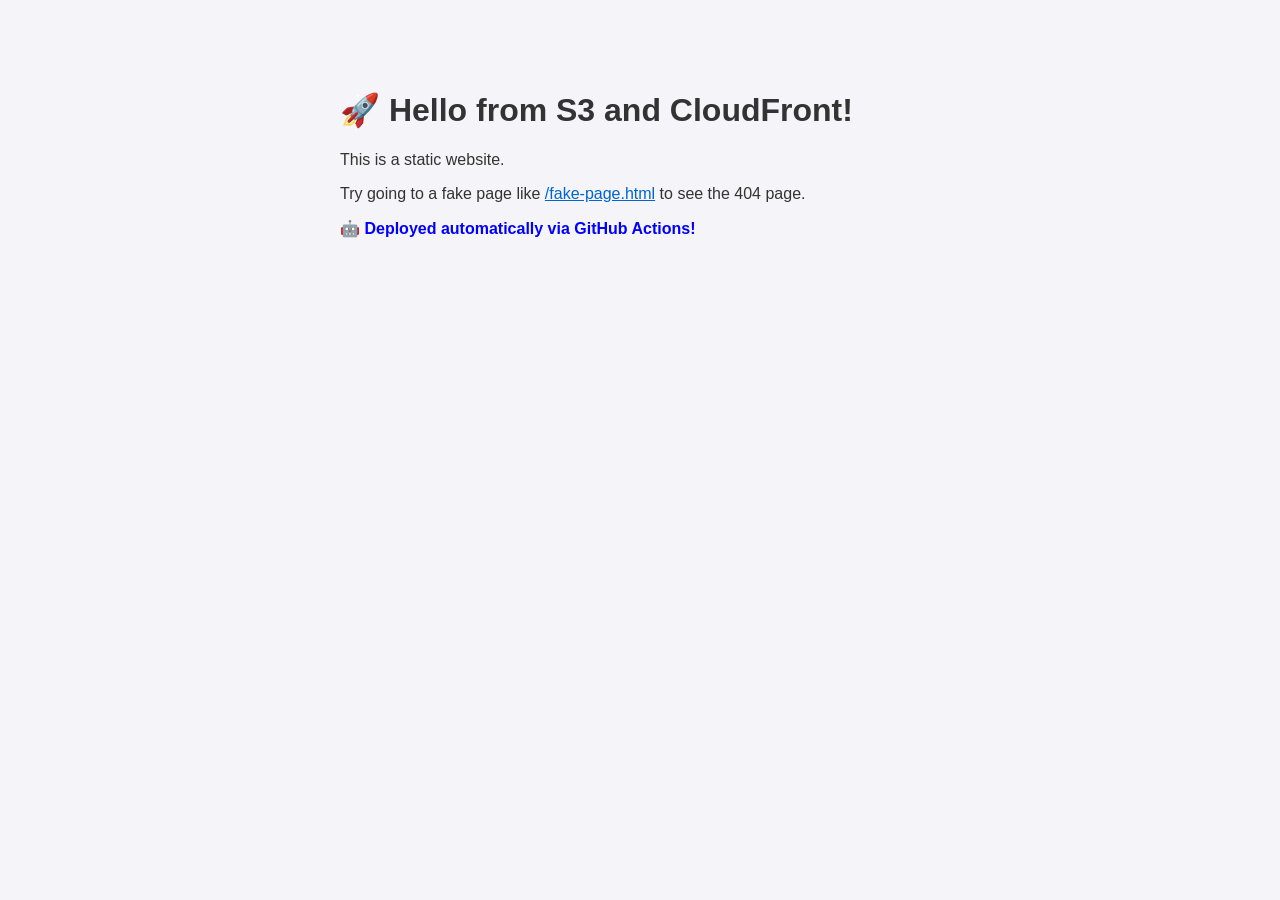
<file: site/index.html>
<!DOCTYPE html>
<html lang="en">
<head>
    <meta charset="UTF-8">
    <title>My Cloud Project</title>
    <link rel="stylesheet" href="style.css">
</head>
<body>
    <h1>🚀 Hello from S3 and CloudFront!</h1>
    <p>This is a static website.</p>
    <p>Try going to a fake page like <a href="/fake-page.html">/fake-page.html</a> to see the 404 page.</p>
</body>
</html>
<p style="color: blue;"><strong>🤖 Deployed automatically via GitHub Actions!</strong></p>
</file>
<file: site/style.css>
body {
    font-family: Arial, sans-serif;
    max-width: 600px;
    margin: 50px auto;
    padding: 20px;
    background-color: #f4f4f9;
    color: #333;
}
a { color: #0066cc; }
</file>
